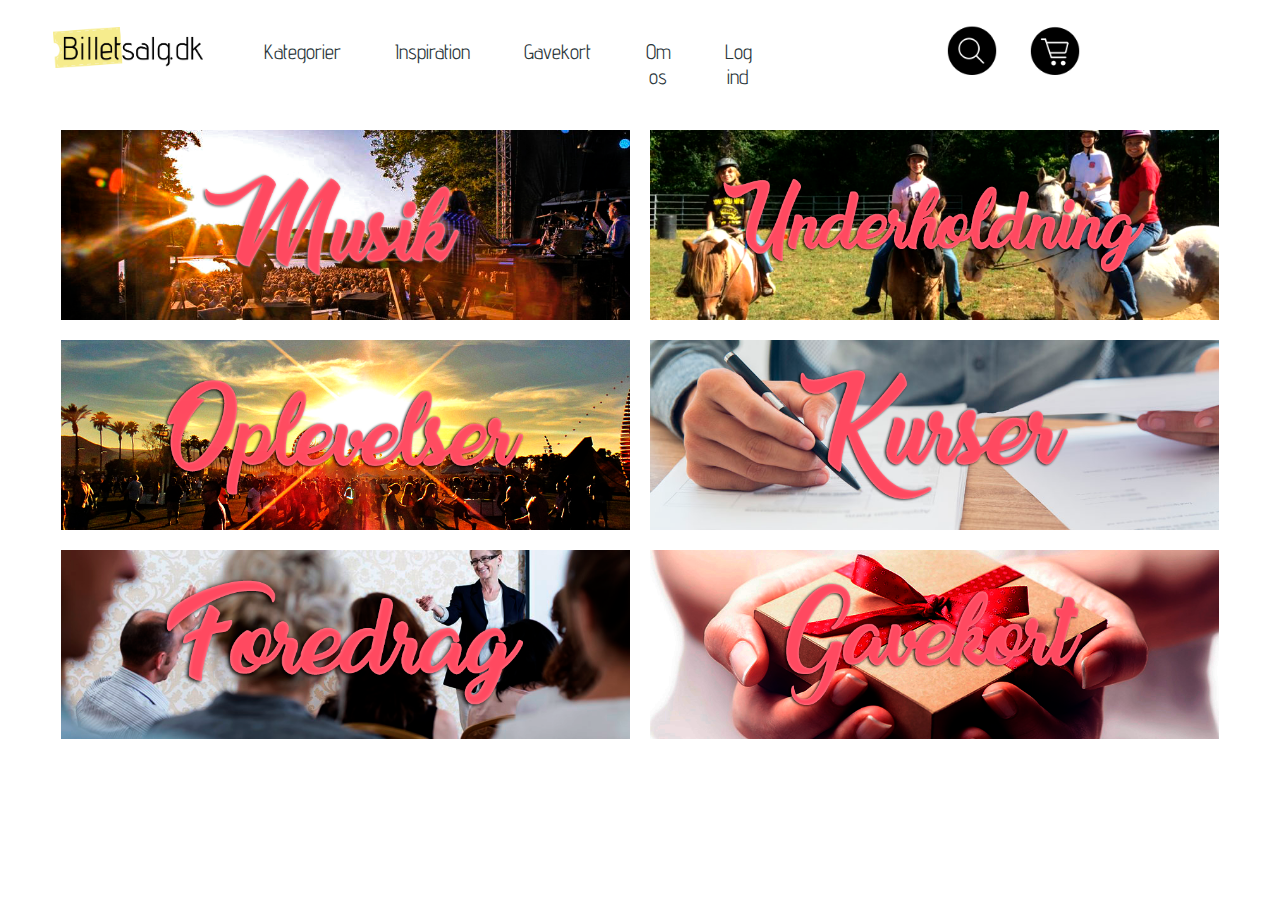
<file: index.html>
<!DOCTYPE html>
<html lang="en">
<head>
    <meta charset="UTF-8">
    <title>Forside</title>
    <meta name="viewport" content="width=device-width, initial-scale=1.0">
    <link rel="stylesheet" href="css/styles.css">
    <meta name="robots" content="noindex, nofollow">
    <link href="https://fonts.googleapis.com/css?family=Advent+Pro:400,500" rel="stylesheet">
</head>
<body>
<!--HEADER BEGYNDER-->
<header>
    <nav class="site-nav">
        
        <div class="logo">
            <a href="index.html">
                <img src="images/billetsalg.dk.logo.ny.png" alt="logo billetsalt.dk"/>
            </a>
        </div>
        
        <div class="menu-toggle">
            <div class="hamburger"></div>
        </div>

        <ul class="open desktop">
            <li><a href="#" class="menupunkt" data-menuId="menuud1">Kategorier</a></li>
            <li><a href="inspiration.html" class="menupunkt" data-menuId="menuud2">Inspiration</a></li>
            <li><a href="#" class="menupunkt" data-menuId="menuud3">Gavekort</a></li>
            <li><a href="#" class="menupunkt" data-menuId="menuud4">Om os</a></li>
            <li><a href="#" class="menupunkt" data-menuId="menuud5">Log ind</a></li>
            <div class="header-icons">
                <li class="lastchild">
                    <a href="#" class="menupunkt" data-menuId="menuud6">
                        <img src="images/if_Rounded-10_2024633.png" alt="soeg"/>
                    </a>
                </li>
                <li class="lastchild">
                    <a href="#" class="menupunkt" data-menuId="menuud7">
                        <img src="images/if_Rounded-09_2024665.png" alt="indkøbskurv"/>
                    </a>
                </li>
            </div>
        </ul>
    </nav>

    <div class="menu-valg" id="menuud1">
        <div class="menu-content">
            <div id="menu-musik">
                <h4>Musik</h4>
                <a href="koncert.html"><h5>Koncert</h5></a>
                <ul>
                    <li><a href="koncert.html">Pop</a></li>
                    <li><a href="koncert.html">Rock</a></li>
                    <li><a href="koncert.html">Rap</a></li>
                    <li><a href="koncert.html">Jazz</a></li>
                    <li><a href="koncert.html">Elektronisk</a></li>
                </ul>
                <a href="#"><h5>Festival</h5></a>
                <ul>
                    <li><a href="#">København</a></li>
                    <li><a href="#">Sjælland og øerne</a></li>
                    <li><a href="#">Fyn</a></li>
                    <li><a href="#">Jylland</a></li>
                    <li><a href="#">Udlandet</a></li>
                </ul>
            </div>
            <div id="menu-oplevelser">
                    <h4>Oplevelser</h4>
                <a href="#"><h5>Kultur</h5></a>
                <ul>
                    <li><a href="#">Teater</a></li>
                    <li><a href="#">Museum</a></li>
                </ul>
                <a href="#"><h5>Mad og drikke</h5></a>
                <a href="#"><h5>Outdoor</h5></a>
                <a href="#"><h5>Sport</h5></a>
                <ul>
                    <li><a href="#">Tilskuer</a></li>
                    <li><a href="#">Deltager</a></li>
                </ul>
            </div>
            <div id="menu-underholdning">
                <h4>Underholdning</h4>
                <a href="#"><h5>Familien</h5></a>
                <ul>
                    <li><a href="#">Forlystelser</a></li>
                    <li><a href="#">Dyr</a></li>
                </ul>
                <a href="#"><h5>Voksne</h5></a>
                <a href="#"><h5>Børn</h5></a>
            </div>
            <div id="menu-foredragkurser">
                <h4>Foredrag & kurser</h4>
                <a href="#"><h5>Foredrag</h5></a>
                <ul>
                    <li><a href="#">Privat</a></li>
                    <li><a href="#">Erhverv</a></li>
                </ul>
                <a href="#"><h5>Kurser</h5></a>
                <ul>
                    <li><a href="#">Privat</a></li>
                    <li><a href="#">Erhverv</a></li>
                </ul>
            </div>
        </div>
    </div>
    <div class="menu-valg" id="menuud4">
        <div class="menu-content">
            <div id="menu-kontakt">
                <h4>Kontakt</h4>
                <a href="#"><h5>billet@salg.dk</h5></a>
                <a href="#"><h5>+45 87654321</h5></a>
            </div>
            <div id="menu-info">
                <h4>Info</h4>
                <a href="#"><h5>Om billetsalg.dk</h5></a>
                <a href="#"><h5>Bliv samarbejdspartner</h5></a>
                <a href="#"><h5>Gebyrer og vilkår</h5></a>
            </div>
        </div>
    </div>
    <div class="menu-valg" id="menuud5">
        <div class="menu-content">
            <div id="menu-logind">
                <h4>Log ind</h4>
                <form>
                    <br>Mail:<br>
                    <input type="email" name="email"><br>
                    Kodeord:<br>
                    <input type="password" name="password"><br>
                    <input type="submit" value="Log ind">
                </form>
            </div>
            <div id="menu-opret">
                <h4>Opret bruger</h4>
                <form>
                    <br>Navn:<br>
                    <input type="text" name="name"><br>
                    Mail:<br>
                    <input type="email" name="email"><br>
                    Kodeord:<br>
                    <input type="password" name="password"><br>
                    Bekræft kodeord:<br>
                    <input type="password" name="password"><br>
                    <input type="submit" value="Opret bruger">
                </form>
            </div>
        </div>
    </div>
    <div class="menu-valg" id="menuud6">
        <div class="menu-soeg">
            <div class="menu-content" id="menu-content-soeg">
                <h4>Søg</h4>
                <form>
                    <input type="text" placeholder="Søg..." name="search">
                    <button type="submit">Søg</button>
                </form>
                <h4>Avanceret søgning</h4>
                <form id="avanceret-form">
                    <div class="avanceret-sog">
                        Dato<br>
                        <input type="date" name="date">
                    </div>
                    <div class="avanceret-sog">
                        Sted (postnummer)<br>
                    <input type="number" name="number">
                    </div>
                    <div class="avanceret-sog">
                        Pris<br>
                        <input type="range" name="price_min" value="1000" min="0" max="5000" class="slider">
                    </div>
                    <div class="avanceret-sog">
                        Kategori<br>
                        <select name="kategori">
                            <option value="musik">Musik</option>
                            <option value="oplevelser">Oplevelser</option>
                            <option value="underholdning">Underholdning</option>
                            <option value="foredrag">Foredrag</option>
                            <option value="kurser">Kurser</option>
                        </select>
                    </div>
                    <button type="submit">Søg</button>
                </form>
            </div>
        </div>
    </div>
    <div class="menu-valg" id="menuud7">
        <div class="menu-content">

        </div>
    </div>
</header>

<main class="mainforside">
    <div class="forsideimg imgone">
        <a href="musik.html">
            <img src="images/Musik.png" alt="Musik img">
        </a>
    </div>
    <div class="forsideimg imgtwo">
        <a href="#">
            <img src="images/Underholdning.png" alt="Underholdnign img">
        </a>
    </div>
    <div class="forsideimg imgtree">
        <a href="#">
            <img src="images/oplevelser.png" alt="Oplevelser img">
        </a>
    </div>
    <div class="forsideimg imgfour">
        <a href="#">
            <img src="images/kurser.png" alt="Kurser img">
        </a>
    </div>
    <div class="forsideimg imgfive">
        <a href="#">
            <img src="images/foredrag.png" alt="Foredrag img">
        </a>
    </div>
    <div class="forsideimg imgsix">
        <a href="#">
            <img src="images/gavekort.png" alt="Gavekort img">
        </a>
    </div>
</main>

<script src="https://ajax.googleapis.com/ajax/libs/jquery/3.3.1/jquery.min.js"></script>
<script src="js/script.js"></script>
</body>
</html>
</file>
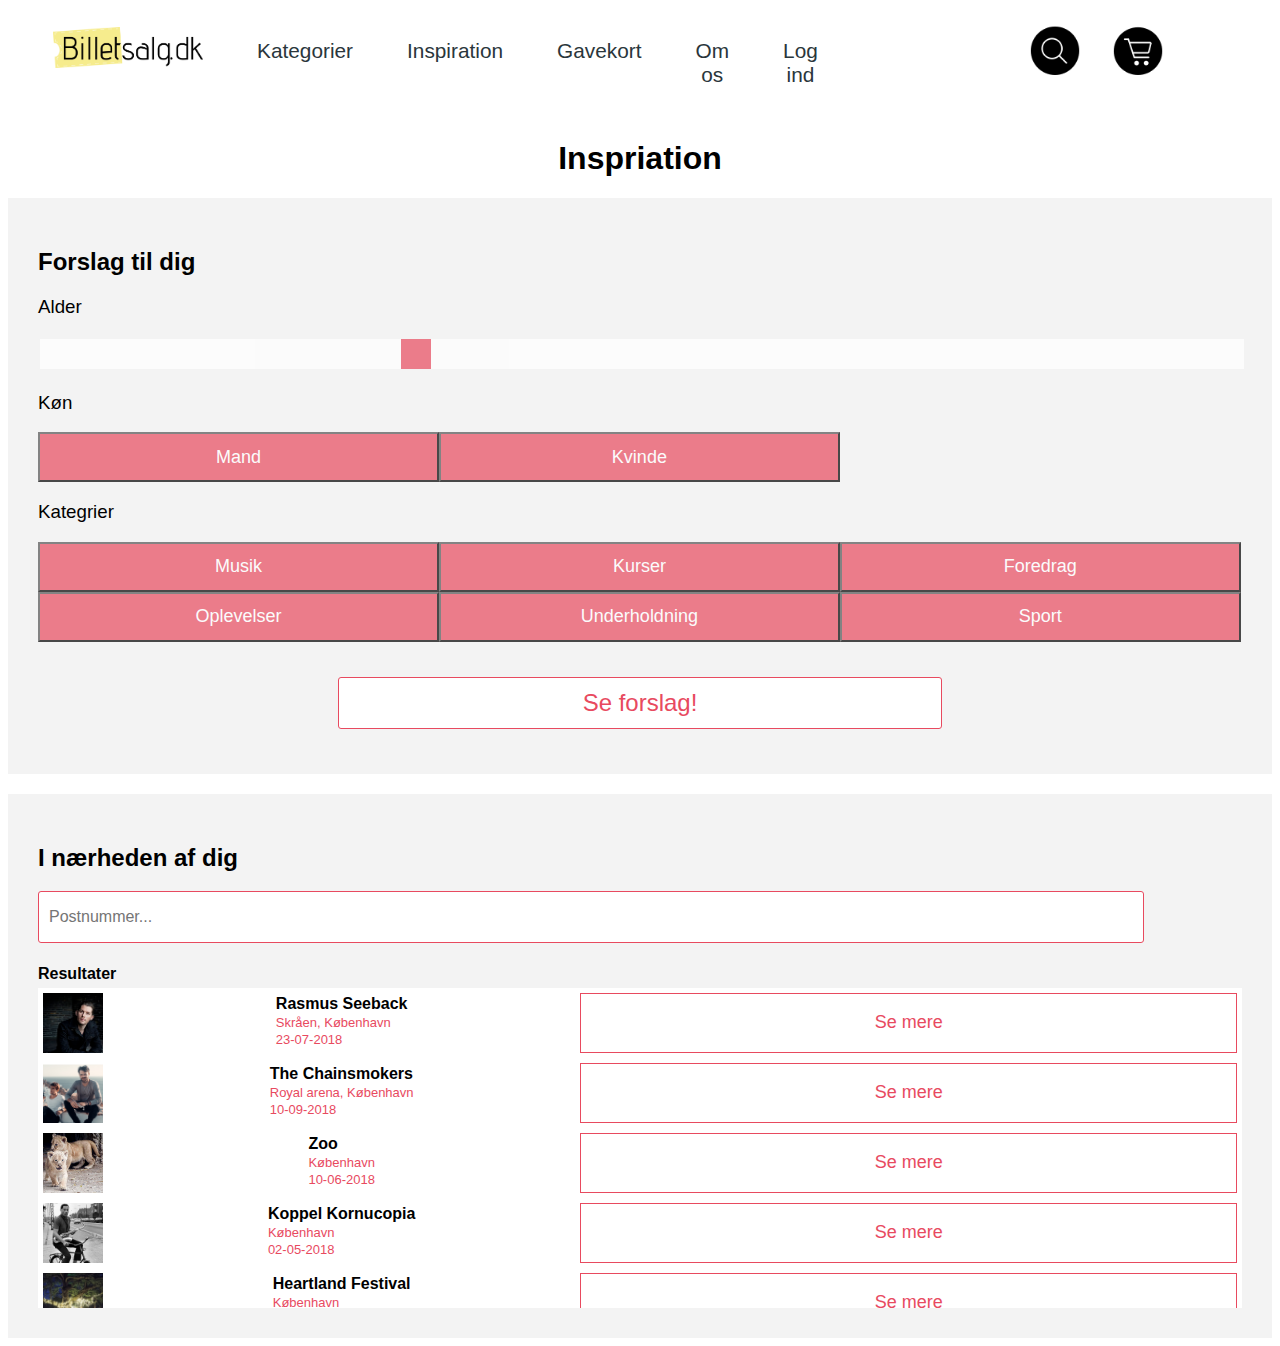
<file: inspiration.html>
<!DOCTYPE html>
<html lang="en">
<head>
    <meta charset="UTF-8">
    <title>Inspiration</title>
    <meta name="viewport" content="width=device-width, initial-scale=1.0">
    <link rel="stylesheet" href="css/styles.css">
</head>
<body>

<!--HEADER BEGYNDER-->
<header>
    <nav class="site-nav">

        <div class="logo">
            <a href="index.html">
                <img src="images/billetsalg.dk.logo.ny.png" alt="logo billetsalt.dk"/>
            </a>
        </div>

        <div class="menu-toggle">
            <div class="hamburger"></div>
        </div>

        <ul class="open desktop">
            <li><a href="#" class="menupunkt" data-menuId="menuud1">Kategorier</a></li>
            <li><a href="inspiration.html" class="menupunkt" data-menuId="menuud2">Inspiration</a></li>
            <li><a href="#" class="menupunkt" data-menuId="menuud3">Gavekort</a></li>
            <li><a href="#" class="menupunkt" data-menuId="menuud4">Om os</a></li>
            <li><a href="#" class="menupunkt" data-menuId="menuud5">Log ind</a></li>
            <div class="header-icons">
                <li class="lastchild">
                    <a href="#" class="menupunkt" data-menuId="menuud6">
                        <img src="images/if_Rounded-10_2024633.png" alt="soeg"/>
                    </a>
                </li>
                <li class="lastchild">
                    <a href="#" class="menupunkt" data-menuId="menuud7">
                        <img src="images/if_Rounded-09_2024665.png" alt="indkøbskurv"/>
                    </a>
                </li>
            </div>
        </ul>
    </nav>

    <div class="menu-valg" id="menuud1">
        <div class="menu-content">
            <div id="menu-musik">
                <h4>Musik</h4>
                <a href="#"><h5>Koncert</h5></a>
                <ul>
                    <li><a href="#">Pop</a></li>
                    <li><a href="#">Rock</a></li>
                    <li><a href="#">Rap</a></li>
                    <li><a href="#">Jazz</a></li>
                    <li><a href="#">Elektronisk</a></li>
                </ul>
                <a href="#"><h5>Festival</h5></a>
                <ul>
                    <li><a href="#">København</a></li>
                    <li><a href="#">Sjælland og øerne</a></li>
                    <li><a href="#">Fyn</a></li>
                    <li><a href="#">Jylland</a></li>
                    <li><a href="#">Udlandet</a></li>
                </ul>
            </div>
            <div id="menu-oplevelser">
                <h4>Oplevelser</h4>
                <a href="#"><h5>Kultur</h5></a>
                <ul>
                    <li><a href="#">Teater</a></li>
                    <li><a href="#">Museum</a></li>
                </ul>
                <a href="#"><h5>Mad og drikke</h5></a>
                <a href="#"><h5>Outdoor</h5></a>
                <a href="#"><h5>Sport</h5></a>
                <ul>
                    <li><a href="#">Tilskuer</a></li>
                    <li><a href="#">Deltager</a></li>
                </ul>
            </div>
            <div id="menu-underholdning">
                <h4>Underholdning</h4>
                <a href="#"><h5>Familien</h5></a>
                <ul>
                    <li><a href="#">Forlystelser</a></li>
                    <li><a href="#">Dyr</a></li>
                </ul>
                <a href="#"><h5>Voksne</h5></a>
                <a href="#"><h5>Børn</h5></a>
            </div>
            <div id="menu-foredragkurser">
                <h4>Foredrag & kurser</h4>
                <a href="#"><h5>Foredrag</h5></a>
                <ul>
                    <li><a href="#">Privat</a></li>
                    <li><a href="#">Erhverv</a></li>
                </ul>
                <a href="#"><h5>Kurser</h5></a>
                <ul>
                    <li><a href="#">Privat</a></li>
                    <li><a href="#">Erhverv</a></li>
                </ul>
            </div>
        </div>
    </div>
    <div class="menu-valg" id="menuud4">
        <div class="menu-content">
            <div id="menu-kontakt">
                <h4>Kontakt</h4>
                <a href="#"><h5>billet@salg.dk</h5></a>
                <a href="#"><h5>+45 87654321</h5></a>
            </div>
            <div id="menu-info">
                <h4>Info</h4>
                <a href="#"><h5>Om billetsalg.dk</h5></a>
                <a href="#"><h5>Bliv samarbejdspartner</h5></a>
                <a href="#"><h5>Gebyrer og vilkår</h5></a>
            </div>
        </div>
    </div>
    <div class="menu-valg" id="menuud5">
        <div class="menu-content">
            <div id="menu-logind">
                <h4>Log ind</h4>
                <form>
                    <br>Mail:<br>
                    <input type="email" name="email"><br>
                    Kodeord:<br>
                    <input type="password" name="password"><br>
                    <input type="submit" value="Log ind">
                </form>
            </div>
            <div id="menu-opret">
                <h4>Opret bruger</h4>
                <form>
                    <br>Navn:<br>
                    <input type="text" name="name"><br>
                    Mail:<br>
                    <input type="email" name="email"><br>
                    Kodeord:<br>
                    <input type="password" name="password"><br>
                    Bekræft kodeord:<br>
                    <input type="password" name="password"><br>
                    <input type="submit" value="Opret bruger">
                </form>
            </div>
        </div>
    </div>
    <div class="menu-valg" id="menuud6">
        <div class="menu-soeg">
            <div class="menu-content" id="menu-content-soeg">
                <h4>Søg</h4>
                <form>
                    <input type="text" placeholder="Søg..." name="search">
                    <button type="submit">Søg</button>
                </form>
                <h4>Avanceret søgning</h4>
                <form id="avanceret-form">
                    <div class="avanceret-sog">
                        Dato<br>
                        <input type="date" name="date">
                    </div>
                    <div class="avanceret-sog">
                        Sted (postnummer)<br>
                        <input type="number" name="number">
                    </div>
                    <div class="avanceret-sog">
                        Pris<br>
                        <input type="range" name="price_min" value="1000" min="0" max="5000" class="slider">
                    </div>
                    <div class="avanceret-sog">
                        Kategori<br>
                        <select name="kategori">
                            <option value="musik">Musik</option>
                            <option value="oplevelser">Oplevelser</option>
                            <option value="underholdning">Underholdning</option>
                            <option value="foredrag">Foredrag</option>
                            <option value="kurser">Kurser</option>
                        </select>
                    </div>
                    <button type="submit">Søg</button>
                </form>
            </div>
        </div>
    </div>
    <div class="menu-valg" id="menuud7">
        <div class="menu-content">

        </div>
    </div>
</header>

<main class="gridinspiration">
    <h1 class="overskriv">Inspriation</h1>

    <section class="inspriration insfelt">
        <h2>Forslag til dig</h2>
        <h3>Alder</h3>
        <input type="range" name="price_min" value="20" min="0" max="65" class="sliderinspiration">
        <h3>Køn</h3>
        <div class="kategorerbar">
            <button class="kategoriknap">Mand</button>
            <button class="kategoriknap">Kvinde</button>
        </div>
        <h3>Kategrier</h3>
        <div class="kategorerbar">
            <button class="kategoriknap">Musik</button>
            <button class="kategoriknap">Kurser</button>
            <button class="kategoriknap">Foredrag</button>
            <button class="kategoriknap">Oplevelser</button>
            <button class="kategoriknap">Underholdning</button>
            <button class="kategoriknap">Sport</button>
        </div>
        <a href="inspiration.html">Se forslag!</a>
    </section>

    <section class="map insfelt">
        <h2>I nærheden af dig</h2>
        <div>
            <form class="postnummer">
                <input type="number" name="postnummer" placeholder="Postnummer...">
            </form>
        </div>
        <h4>Resultater</h4>
        <div class="soegeforslag">
            <div class="forslag">
                <img src="images/rasmus%20s.v2.png" alt="koncert billede">
                <div>
                    <h4>Rasmus Seeback</h4>
                    <p>Skråen, København</p>
                    <p>23-07-2018</p>
                </div>
                <button>Se mere</button>
            </div>
            <div class="forslag">
                <img src="images/chainsmokers.v2.png" alt="koncert billede">
                <div>
                    <h4>The Chainsmokers</h4>
                    <p>Royal arena, København</p>
                    <p>10-09-2018</p>
                </div>
                <button>Se mere</button>
            </div>
            <div class="forslag">
                <img src="images/zoo.v2.png" alt="koncert billede">
                <div>
                    <h4>Zoo</h4>
                    <p>København</p>
                    <p>10-06-2018</p>
                </div>
                <button>Se mere</button>
            </div>
            <div class="forslag">
            <img src="images/koppel.v2.png" alt="koncert billede">
            <div>
                <h4>Koppel Kornucopia</h4>
                <p>København</p>
                <p>02-05-2018</p>
            </div>
            <button>Se mere</button>
            </div>
            <div class="forslag">
                <img src="images/heart.v2.png" alt="koncert billede">
                    <div>
                        <h4>Heartland Festival</h4>
                        <p>København</p>
                        <p>29-10-2018</p>
                    </div>
                    <button>Se mere</button>
                </div>
                <div class="forslag">
                    <img src="images/Kygo.v2.png" alt="koncert billede">
                    <div>
                        <h4>Kygo</h4>
                        <p>København</p>
                    <p>21-05-2018</p>
                </div>
                <button>Se mere</button>
            </div>
        </div>
    </section>
</main>

<script src="https://ajax.googleapis.com/ajax/libs/jquery/3.3.1/jquery.min.js"></script>
<script src="js/script.js"></script>
</body>
</html>
</file>
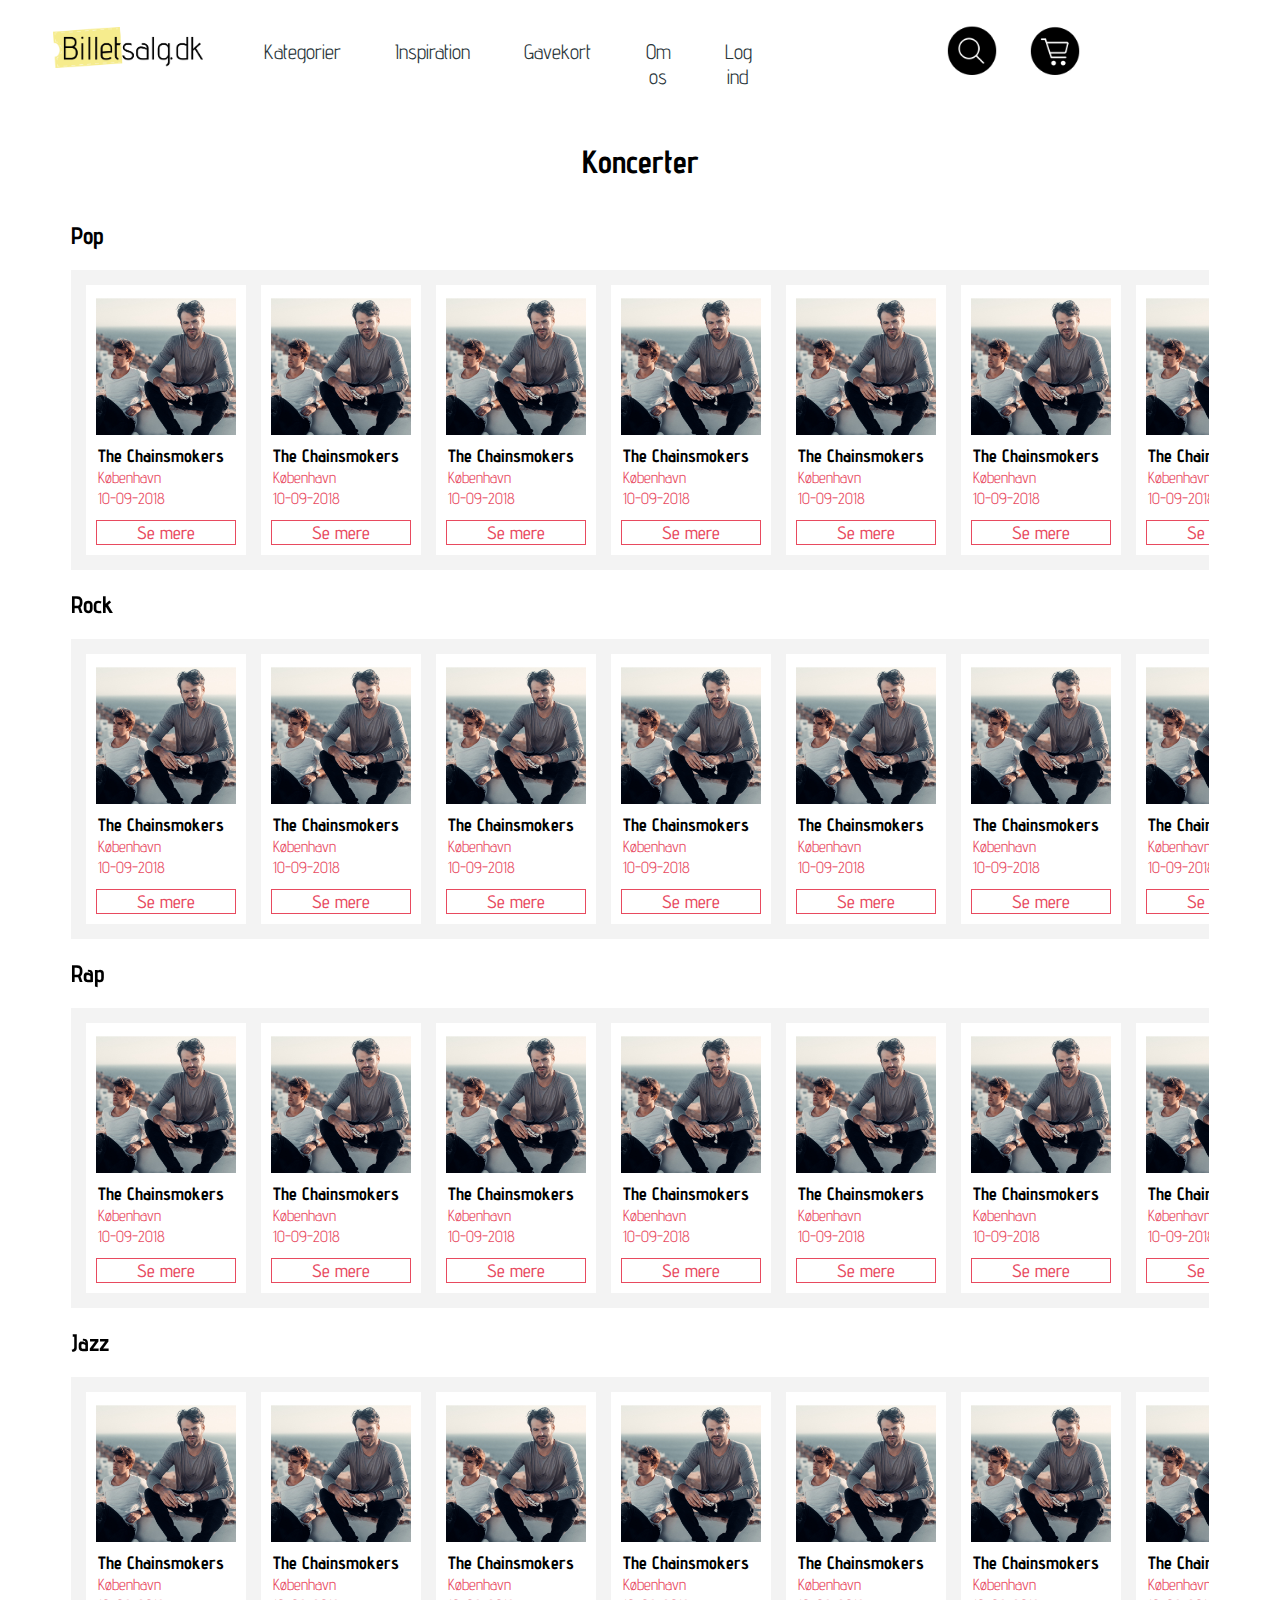
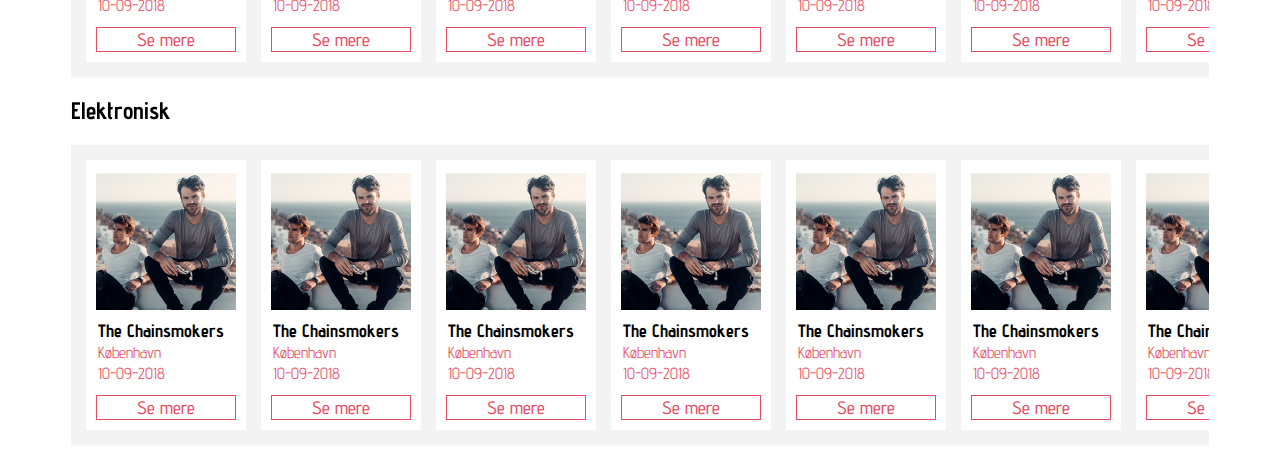
<file: koncert.html>
<!DOCTYPE html>
<html lang="en">
<head>
    <meta charset="UTF-8">
    <title>Koncerter</title>
    <meta name="viewport" content="width=device-width, initial-scale=1.0">
    <meta name="robots" content="noindex, nofollow">
    <link rel="stylesheet" href="css/styles.css">
    <link href="https://fonts.googleapis.com/css?family=Advent+Pro:400,500" rel="stylesheet">
</head>
<body>

<header>
    <nav class="site-nav">

        <div class="logo">
            <a href="index.html">
                <img src="images/billetsalg.dk.logo.ny.png" alt="logo billetsalt.dk"/>
            </a>
        </div>

        <div class="menu-toggle">
            <div class="hamburger"></div>
        </div>

        <ul class="open desktop">
            <li><a href="#" class="menupunkt" data-menuId="menuud1">Kategorier</a></li>
            <li><a href="inspiration.html" class="menupunkt" data-menuId="menuud2">Inspiration</a></li>
            <li><a href="#" class="menupunkt" data-menuId="menuud3">Gavekort</a></li>
            <li><a href="#" class="menupunkt" data-menuId="menuud4">Om os</a></li>
            <li><a href="#" class="menupunkt" data-menuId="menuud5">Log ind</a></li>
            <div class="header-icons">
                <li class="lastchild">
                    <a href="#" class="menupunkt" data-menuId="menuud6">
                        <img src="images/if_Rounded-10_2024633.png" alt="soeg"/>
                    </a>
                </li>
                <li class="lastchild">
                    <a href="#" class="menupunkt" data-menuId="menuud7">
                        <img src="images/if_Rounded-09_2024665.png" alt="indkøbskurv"/>
                    </a>
                </li>
            </div>
        </ul>
    </nav>

    <div class="menu-valg" id="menuud1">
        <div class="menu-content">
            <div id="menu-musik">
                <h4>Musik</h4>
                <a href="koncert.html"><h5>Koncert</h5></a>
                <ul>
                    <li><a href="koncert.html">Pop</a></li>
                    <li><a href="koncert.html">Rock</a></li>
                    <li><a href="koncert.html">Rap</a></li>
                    <li><a href="koncert.html">Jazz</a></li>
                    <li><a href="koncert.html">Elektronisk</a></li>
                </ul>
                <a href="#"><h5>Festival</h5></a>
                <ul>
                    <li><a href="#">København</a></li>
                    <li><a href="#">Sjælland og øerne</a></li>
                    <li><a href="#">Fyn</a></li>
                    <li><a href="#">Jylland</a></li>
                    <li><a href="#">Udlandet</a></li>
                </ul>
            </div>
            <div id="menu-oplevelser">
                <h4>Oplevelser</h4>
                <a href="#"><h5>Kultur</h5></a>
                <ul>
                    <li><a href="#">Teater</a></li>
                    <li><a href="#">Museum</a></li>
                </ul>
                <a href="#"><h5>Mad og drikke</h5></a>
                <a href="#"><h5>Outdoor</h5></a>
                <a href="#"><h5>Sport</h5></a>
                <ul>
                    <li><a href="#">Tilskuer</a></li>
                    <li><a href="#">Deltager</a></li>
                </ul>
            </div>
            <div id="menu-underholdning">
                <h4>Underholdning</h4>
                <a href="#"><h5>Familien</h5></a>
                <ul>
                    <li><a href="#">Forlystelser</a></li>
                    <li><a href="#">Dyr</a></li>
                </ul>
                <a href="#"><h5>Voksne</h5></a>
                <a href="#"><h5>Børn</h5></a>
            </div>
            <div id="menu-foredragkurser">
                <h4>Foredrag & kurser</h4>
                <a href="#"><h5>Foredrag</h5></a>
                <ul>
                    <li><a href="#">Privat</a></li>
                    <li><a href="#">Erhverv</a></li>
                </ul>
                <a href="#"><h5>Kurser</h5></a>
                <ul>
                    <li><a href="#">Privat</a></li>
                    <li><a href="#">Erhverv</a></li>
                </ul>
            </div>
        </div>
    </div>
    <div class="menu-valg" id="menuud4">
        <div class="menu-content">
            <div id="menu-kontakt">
                <h4>Kontakt</h4>
                <a href="#"><h5>billet@salg.dk</h5></a>
                <a href="#"><h5>+45 87654321</h5></a>
            </div>
            <div id="menu-info">
                <h4>Info</h4>
                <a href="#"><h5>Om billetsalg.dk</h5></a>
                <a href="#"><h5>Bliv samarbejdspartner</h5></a>
                <a href="#"><h5>Gebyrer og vilkår</h5></a>
            </div>
        </div>
    </div>
    <div class="menu-valg" id="menuud5">
        <div class="menu-content">
            <div id="menu-logind">
                <h4>Log ind</h4>
                <form>
                    <br>Mail:<br>
                    <input type="email" name="email"><br>
                    Kodeord:<br>
                    <input type="password" name="password"><br>
                    <input type="submit" value="Log ind">
                </form>
            </div>
            <div id="menu-opret">
                <h4>Opret bruger</h4>
                <form>
                    <br>Navn:<br>
                    <input type="text" name="name"><br>
                    Mail:<br>
                    <input type="email" name="email"><br>
                    Kodeord:<br>
                    <input type="password" name="password"><br>
                    Bekræft kodeord:<br>
                    <input type="password" name="password"><br>
                    <input type="submit" value="Opret bruger">
                </form>
            </div>
        </div>
    </div>
    <div class="menu-valg" id="menuud6">
        <div class="menu-soeg">
            <div class="menu-content" id="menu-content-soeg">
                <h4>Søg</h4>
                <form>
                    <input type="text" placeholder="Søg..." name="search">
                    <button type="submit">Søg</button>
                </form>
                <h4>Avanceret søgning</h4>
                <form id="avanceret-form">
                    <div class="avanceret-sog">
                        Dato<br>
                        <input type="date" name="date">
                    </div>
                    <div class="avanceret-sog">
                        Sted (postnummer)<br>
                        <input type="number" name="number">
                    </div>
                    <div class="avanceret-sog">
                        Pris<br>
                        <input type="range" name="price_min" value="1000" min="0" max="5000" class="slider">
                    </div>
                    <div class="avanceret-sog">
                        Kategori<br>
                        <select name="kategori">
                            <option value="musik">Musik</option>
                            <option value="oplevelser">Oplevelser</option>
                            <option value="underholdning">Underholdning</option>
                            <option value="foredrag">Foredrag</option>
                            <option value="kurser">Kurser</option>
                        </select>
                    </div>
                    <button type="submit">Søg</button>
                </form>
            </div>
        </div>
    </div>
    <div class="menu-valg" id="menuud7">
        <div class="menu-content">

        </div>
    </div>
</header>

<main class="mainkoncert">

    <h1 class="overskrift-koncert">Koncerter</h1>

    <!--POP SLIDER-->
    <div class="musik-populer">
        <h2>Pop</h2>
        <div class="popslider">
            <div class="popelement">
                <img src="images/chainsmokers.v2.png" alt="koncertbillede">
                <h5>The Chainsmokers</h5>
                <p>København</p>
                <p>10-09-2018</p>
                <button>Se mere</button>
            </div>
            <div class="popelement">
                <img src="images/chainsmokers.v2.png" alt="koncertbillede">
                <h5>The Chainsmokers</h5>
                <p>København</p>
                <p>10-09-2018</p>
                <button>Se mere</button>
            </div>
            <div class="popelement">
                <img src="images/chainsmokers.v2.png" alt="koncertbillede">
                <h5>The Chainsmokers</h5>
                <p>København</p>
                <p>10-09-2018</p>
                <button>Se mere</button>
            </div>
            <div class="popelement">
                <img src="images/chainsmokers.v2.png" alt="koncertbillede">
                <h5>The Chainsmokers</h5>
                <p>København</p>
                <p>10-09-2018</p>
                <button>Se mere</button>
            </div>
            <div class="popelement">
                <img src="images/chainsmokers.v2.png" alt="koncertbillede">
                <h5>The Chainsmokers</h5>
                <p>København</p>
                <p>10-09-2018</p>
                <button>Se mere</button>
            </div>
            <div class="popelement">
                <img src="images/chainsmokers.v2.png" alt="koncertbillede">
                <h5>The Chainsmokers</h5>
                <p>København</p>
                <p>10-09-2018</p>
                <button>Se mere</button>
            </div>
            <div class="popelement">
                <img src="images/chainsmokers.v2.png" alt="koncertbillede">
                <h5>The Chainsmokers</h5>
                <p>København</p>
                <p>10-09-2018</p>
                <button>Se mere</button>
            </div>
            <div class="popelement">
                <img src="images/chainsmokers.v2.png" alt="koncertbillede">
                <h5>The Chainsmokers</h5>
                <p>København</p>
                <p>10-09-2018</p>
                <button>Se mere</button>
            </div>
            <div class="popelement">
                <img src="images/chainsmokers.v2.png" alt="koncertbillede">
                <h5>The Chainsmokers</h5>
                <p>København</p>
                <p>10-09-2018</p>
                <button>Se mere</button>
            </div>
            <div class="popelement">
                <img src="images/chainsmokers.v2.png" alt="koncertbillede">
                <h5>The Chainsmokers</h5>
                <p>København</p>
                <p>10-09-2018</p>
                <button>Se mere</button>
            </div>
            <div class="popelement">
                <img src="images/chainsmokers.v2.png" alt="koncertbillede">
                <h5>The Chainsmokers</h5>
                <p>København</p>
                <p>10-09-2018</p>
                <button>Se mere</button>
            </div>
            <div class="popelement">
                <img src="images/chainsmokers.v2.png" alt="koncertbillede">
                <h5>The Chainsmokers</h5>
                <p>København</p>
                <p>10-09-2018</p>
                <button>Se mere</button>
            </div>
            <div class="popelement">
                <img src="images/chainsmokers.v2.png" alt="koncertbillede">
                <h5>The Chainsmokers</h5>
                <p>København</p>
                <p>10-09-2018</p>
                <button>Se mere</button>
            </div>
            <div class="popelement">
                <img src="images/chainsmokers.v2.png" alt="koncertbillede">
                <h5>The Chainsmokers</h5>
                <p>København</p>
                <p>10-09-2018</p>
                <button>Se mere</button>
            </div>
        </div>
    </div>

    <!--ROCK SLIDER-->
    <div class="musik-populer">
        <h2>Rock</h2>
        <div class="popslider">
            <div class="popelement">
                <img src="images/chainsmokers.v2.png" alt="koncertbillede">
                <h5>The Chainsmokers</h5>
                <p>København</p>
                <p>10-09-2018</p>
                <button>Se mere</button>
            </div>
            <div class="popelement">
                <img src="images/chainsmokers.v2.png" alt="koncertbillede">
                <h5>The Chainsmokers</h5>
                <p>København</p>
                <p>10-09-2018</p>
                <button>Se mere</button>
            </div>
            <div class="popelement">
                <img src="images/chainsmokers.v2.png" alt="koncertbillede">
                <h5>The Chainsmokers</h5>
                <p>København</p>
                <p>10-09-2018</p>
                <button>Se mere</button>
            </div>
            <div class="popelement">
                <img src="images/chainsmokers.v2.png" alt="koncertbillede">
                <h5>The Chainsmokers</h5>
                <p>København</p>
                <p>10-09-2018</p>
                <button>Se mere</button>
            </div>
            <div class="popelement">
                <img src="images/chainsmokers.v2.png" alt="koncertbillede">
                <h5>The Chainsmokers</h5>
                <p>København</p>
                <p>10-09-2018</p>
                <button>Se mere</button>
            </div>
            <div class="popelement">
                <img src="images/chainsmokers.v2.png" alt="koncertbillede">
                <h5>The Chainsmokers</h5>
                <p>København</p>
                <p>10-09-2018</p>
                <button>Se mere</button>
            </div>
            <div class="popelement">
                <img src="images/chainsmokers.v2.png" alt="koncertbillede">
                <h5>The Chainsmokers</h5>
                <p>København</p>
                <p>10-09-2018</p>
                <button>Se mere</button>
            </div>
            <div class="popelement">
                <img src="images/chainsmokers.v2.png" alt="koncertbillede">
                <h5>The Chainsmokers</h5>
                <p>København</p>
                <p>10-09-2018</p>
                <button>Se mere</button>
            </div>
            <div class="popelement">
                <img src="images/chainsmokers.v2.png" alt="koncertbillede">
                <h5>The Chainsmokers</h5>
                <p>København</p>
                <p>10-09-2018</p>
                <button>Se mere</button>
            </div>
            <div class="popelement">
                <img src="images/chainsmokers.v2.png" alt="koncertbillede">
                <h5>The Chainsmokers</h5>
                <p>København</p>
                <p>10-09-2018</p>
                <button>Se mere</button>
            </div>
            <div class="popelement">
                <img src="images/chainsmokers.v2.png" alt="koncertbillede">
                <h5>The Chainsmokers</h5>
                <p>København</p>
                <p>10-09-2018</p>
                <button>Se mere</button>
            </div>
            <div class="popelement">
                <img src="images/chainsmokers.v2.png" alt="koncertbillede">
                <h5>The Chainsmokers</h5>
                <p>København</p>
                <p>10-09-2018</p>
                <button>Se mere</button>
            </div>
            <div class="popelement">
                <img src="images/chainsmokers.v2.png" alt="koncertbillede">
                <h5>The Chainsmokers</h5>
                <p>København</p>
                <p>10-09-2018</p>
                <button>Se mere</button>
            </div>
            <div class="popelement">
                <img src="images/chainsmokers.v2.png" alt="koncertbillede">
                <h5>The Chainsmokers</h5>
                <p>København</p>
                <p>10-09-2018</p>
                <button>Se mere</button>
            </div>
        </div>
    </div>

    <!--RAP SLIDER-->
    <div class="musik-populer">
        <h2>Rap</h2>
        <div class="popslider">
            <div class="popelement">
                <img src="images/chainsmokers.v2.png" alt="koncertbillede">
                <h5>The Chainsmokers</h5>
                <p>København</p>
                <p>10-09-2018</p>
                <button>Se mere</button>
            </div>
            <div class="popelement">
                <img src="images/chainsmokers.v2.png" alt="koncertbillede">
                <h5>The Chainsmokers</h5>
                <p>København</p>
                <p>10-09-2018</p>
                <button>Se mere</button>
            </div>
            <div class="popelement">
                <img src="images/chainsmokers.v2.png" alt="koncertbillede">
                <h5>The Chainsmokers</h5>
                <p>København</p>
                <p>10-09-2018</p>
                <button>Se mere</button>
            </div>
            <div class="popelement">
                <img src="images/chainsmokers.v2.png" alt="koncertbillede">
                <h5>The Chainsmokers</h5>
                <p>København</p>
                <p>10-09-2018</p>
                <button>Se mere</button>
            </div>
            <div class="popelement">
                <img src="images/chainsmokers.v2.png" alt="koncertbillede">
                <h5>The Chainsmokers</h5>
                <p>København</p>
                <p>10-09-2018</p>
                <button>Se mere</button>
            </div>
            <div class="popelement">
                <img src="images/chainsmokers.v2.png" alt="koncertbillede">
                <h5>The Chainsmokers</h5>
                <p>København</p>
                <p>10-09-2018</p>
                <button>Se mere</button>
            </div>
            <div class="popelement">
                <img src="images/chainsmokers.v2.png" alt="koncertbillede">
                <h5>The Chainsmokers</h5>
                <p>København</p>
                <p>10-09-2018</p>
                <button>Se mere</button>
            </div>
            <div class="popelement">
                <img src="images/chainsmokers.v2.png" alt="koncertbillede">
                <h5>The Chainsmokers</h5>
                <p>København</p>
                <p>10-09-2018</p>
                <button>Se mere</button>
            </div>
            <div class="popelement">
                <img src="images/chainsmokers.v2.png" alt="koncertbillede">
                <h5>The Chainsmokers</h5>
                <p>København</p>
                <p>10-09-2018</p>
                <button>Se mere</button>
            </div>
            <div class="popelement">
                <img src="images/chainsmokers.v2.png" alt="koncertbillede">
                <h5>The Chainsmokers</h5>
                <p>København</p>
                <p>10-09-2018</p>
                <button>Se mere</button>
            </div>
            <div class="popelement">
                <img src="images/chainsmokers.v2.png" alt="koncertbillede">
                <h5>The Chainsmokers</h5>
                <p>København</p>
                <p>10-09-2018</p>
                <button>Se mere</button>
            </div>
            <div class="popelement">
                <img src="images/chainsmokers.v2.png" alt="koncertbillede">
                <h5>The Chainsmokers</h5>
                <p>København</p>
                <p>10-09-2018</p>
                <button>Se mere</button>
            </div>
            <div class="popelement">
                <img src="images/chainsmokers.v2.png" alt="koncertbillede">
                <h5>The Chainsmokers</h5>
                <p>København</p>
                <p>10-09-2018</p>
                <button>Se mere</button>
            </div>
            <div class="popelement">
                <img src="images/chainsmokers.v2.png" alt="koncertbillede">
                <h5>The Chainsmokers</h5>
                <p>København</p>
                <p>10-09-2018</p>
                <button>Se mere</button>
            </div>
        </div>
    </div>

    <!--JAZZ SLIDER-->
    <div class="musik-populer">
        <h2>Jazz</h2>
        <div class="popslider">
            <div class="popelement">
                <img src="images/chainsmokers.v2.png" alt="koncertbillede">
                <h5>The Chainsmokers</h5>
                <p>København</p>
                <p>10-09-2018</p>
                <button>Se mere</button>
            </div>
            <div class="popelement">
                <img src="images/chainsmokers.v2.png" alt="koncertbillede">
                <h5>The Chainsmokers</h5>
                <p>København</p>
                <p>10-09-2018</p>
                <button>Se mere</button>
            </div>
            <div class="popelement">
                <img src="images/chainsmokers.v2.png" alt="koncertbillede">
                <h5>The Chainsmokers</h5>
                <p>København</p>
                <p>10-09-2018</p>
                <button>Se mere</button>
            </div>
            <div class="popelement">
                <img src="images/chainsmokers.v2.png" alt="koncertbillede">
                <h5>The Chainsmokers</h5>
                <p>København</p>
                <p>10-09-2018</p>
                <button>Se mere</button>
            </div>
            <div class="popelement">
                <img src="images/chainsmokers.v2.png" alt="koncertbillede">
                <h5>The Chainsmokers</h5>
                <p>København</p>
                <p>10-09-2018</p>
                <button>Se mere</button>
            </div>
            <div class="popelement">
                <img src="images/chainsmokers.v2.png" alt="koncertbillede">
                <h5>The Chainsmokers</h5>
                <p>København</p>
                <p>10-09-2018</p>
                <button>Se mere</button>
            </div>
            <div class="popelement">
                <img src="images/chainsmokers.v2.png" alt="koncertbillede">
                <h5>The Chainsmokers</h5>
                <p>København</p>
                <p>10-09-2018</p>
                <button>Se mere</button>
            </div>
            <div class="popelement">
                <img src="images/chainsmokers.v2.png" alt="koncertbillede">
                <h5>The Chainsmokers</h5>
                <p>København</p>
                <p>10-09-2018</p>
                <button>Se mere</button>
            </div>
            <div class="popelement">
                <img src="images/chainsmokers.v2.png" alt="koncertbillede">
                <h5>The Chainsmokers</h5>
                <p>København</p>
                <p>10-09-2018</p>
                <button>Se mere</button>
            </div>
            <div class="popelement">
                <img src="images/chainsmokers.v2.png" alt="koncertbillede">
                <h5>The Chainsmokers</h5>
                <p>København</p>
                <p>10-09-2018</p>
                <button>Se mere</button>
            </div>
            <div class="popelement">
                <img src="images/chainsmokers.v2.png" alt="koncertbillede">
                <h5>The Chainsmokers</h5>
                <p>København</p>
                <p>10-09-2018</p>
                <button>Se mere</button>
            </div>
            <div class="popelement">
                <img src="images/chainsmokers.v2.png" alt="koncertbillede">
                <h5>The Chainsmokers</h5>
                <p>København</p>
                <p>10-09-2018</p>
                <button>Se mere</button>
            </div>
            <div class="popelement">
                <img src="images/chainsmokers.v2.png" alt="koncertbillede">
                <h5>The Chainsmokers</h5>
                <p>København</p>
                <p>10-09-2018</p>
                <button>Se mere</button>
            </div>
            <div class="popelement">
                <img src="images/chainsmokers.v2.png" alt="koncertbillede">
                <h5>The Chainsmokers</h5>
                <p>København</p>
                <p>10-09-2018</p>
                <button>Se mere</button>
            </div>
        </div>
    </div>

    <!--ELEKTRONISK SLIDER-->
    <div class="musik-populer">
        <h2>Elektronisk</h2>
        <div class="popslider">
            <div class="popelement">
                <img src="images/chainsmokers.v2.png" alt="koncertbillede">
                <h5>The Chainsmokers</h5>
                <p>København</p>
                <p>10-09-2018</p>
                <button>Se mere</button>
            </div>
            <div class="popelement">
                <img src="images/chainsmokers.v2.png" alt="koncertbillede">
                <h5>The Chainsmokers</h5>
                <p>København</p>
                <p>10-09-2018</p>
                <button>Se mere</button>
            </div>
            <div class="popelement">
                <img src="images/chainsmokers.v2.png" alt="koncertbillede">
                <h5>The Chainsmokers</h5>
                <p>København</p>
                <p>10-09-2018</p>
                <button>Se mere</button>
            </div>
            <div class="popelement">
                <img src="images/chainsmokers.v2.png" alt="koncertbillede">
                <h5>The Chainsmokers</h5>
                <p>København</p>
                <p>10-09-2018</p>
                <button>Se mere</button>
            </div>
            <div class="popelement">
                <img src="images/chainsmokers.v2.png" alt="koncertbillede">
                <h5>The Chainsmokers</h5>
                <p>København</p>
                <p>10-09-2018</p>
                <button>Se mere</button>
            </div>
            <div class="popelement">
                <img src="images/chainsmokers.v2.png" alt="koncertbillede">
                <h5>The Chainsmokers</h5>
                <p>København</p>
                <p>10-09-2018</p>
                <button>Se mere</button>
            </div>
            <div class="popelement">
                <img src="images/chainsmokers.v2.png" alt="koncertbillede">
                <h5>The Chainsmokers</h5>
                <p>København</p>
                <p>10-09-2018</p>
                <button>Se mere</button>
            </div>
            <div class="popelement">
                <img src="images/chainsmokers.v2.png" alt="koncertbillede">
                <h5>The Chainsmokers</h5>
                <p>København</p>
                <p>10-09-2018</p>
                <button>Se mere</button>
            </div>
            <div class="popelement">
                <img src="images/chainsmokers.v2.png" alt="koncertbillede">
                <h5>The Chainsmokers</h5>
                <p>København</p>
                <p>10-09-2018</p>
                <button>Se mere</button>
            </div>
            <div class="popelement">
                <img src="images/chainsmokers.v2.png" alt="koncertbillede">
                <h5>The Chainsmokers</h5>
                <p>København</p>
                <p>10-09-2018</p>
                <button>Se mere</button>
            </div>
            <div class="popelement">
                <img src="images/chainsmokers.v2.png" alt="koncertbillede">
                <h5>The Chainsmokers</h5>
                <p>København</p>
                <p>10-09-2018</p>
                <button>Se mere</button>
            </div>
            <div class="popelement">
                <img src="images/chainsmokers.v2.png" alt="koncertbillede">
                <h5>The Chainsmokers</h5>
                <p>København</p>
                <p>10-09-2018</p>
                <button>Se mere</button>
            </div>
            <div class="popelement">
                <img src="images/chainsmokers.v2.png" alt="koncertbillede">
                <h5>The Chainsmokers</h5>
                <p>København</p>
                <p>10-09-2018</p>
                <button>Se mere</button>
            </div>
            <div class="popelement">
                <img src="images/chainsmokers.v2.png" alt="koncertbillede">
                <h5>The Chainsmokers</h5>
                <p>København</p>
                <p>10-09-2018</p>
                <button>Se mere</button>
            </div>
        </div>
    </div>


</main>

<script src="https://ajax.googleapis.com/ajax/libs/jquery/3.3.1/jquery.min.js"></script>
<script src="js/script.js"></script>
</body>
</html>
</file>
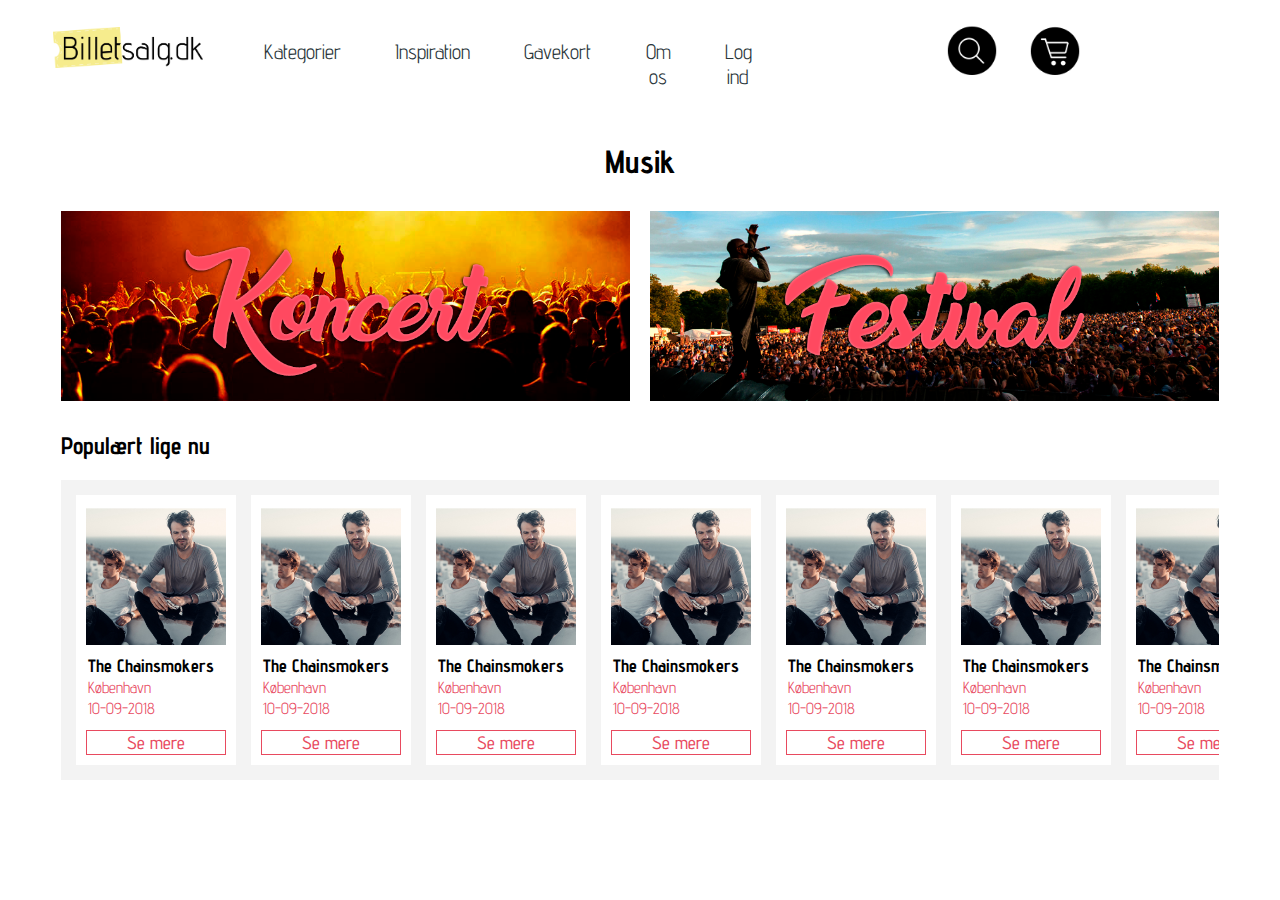
<file: musik.html>
<!DOCTYPE html>
<html lang="en">
<head>
    <meta charset="UTF-8">
    <title>Musik</title>
    <meta name="viewport" content="width=device-width, initial-scale=1.0">
    <link rel="stylesheet" href="css/styles.css">
    <meta name="robots" content="noindex, nofollow">
    <link href="https://fonts.googleapis.com/css?family=Advent+Pro:400,500" rel="stylesheet">
</head>
<body>

<header>
    <nav class="site-nav">

        <div class="logo">
            <a href="index.html">
                <img src="images/billetsalg.dk.logo.ny.png" alt="logo billetsalt.dk"/>
            </a>
        </div>

        <div class="menu-toggle">
            <div class="hamburger"></div>
        </div>

        <ul class="open desktop">
            <li><a href="#" class="menupunkt" data-menuId="menuud1">Kategorier</a></li>
            <li><a href="inspiration.html" class="menupunkt" data-menuId="menuud2">Inspiration</a></li>
            <li><a href="#" class="menupunkt" data-menuId="menuud3">Gavekort</a></li>
            <li><a href="#" class="menupunkt" data-menuId="menuud4">Om os</a></li>
            <li><a href="#" class="menupunkt" data-menuId="menuud5">Log ind</a></li>
            <div class="header-icons">
                <li class="lastchild">
                    <a href="#" class="menupunkt" data-menuId="menuud6">
                        <img src="images/if_Rounded-10_2024633.png" alt="soeg"/>
                    </a>
                </li>
                <li class="lastchild">
                    <a href="#" class="menupunkt" data-menuId="menuud7">
                        <img src="images/if_Rounded-09_2024665.png" alt="indkøbskurv"/>
                    </a>
                </li>
            </div>
        </ul>
    </nav>

    <div class="menu-valg" id="menuud1">
        <div class="menu-content">
            <div id="menu-musik">
                <h4>Musik</h4>
                <a href="koncert.html"><h5>Koncert</h5></a>
                <ul>
                    <li><a href="koncert.html">Pop</a></li>
                    <li><a href="koncert.html">Rock</a></li>
                    <li><a href="koncert.html">Rap</a></li>
                    <li><a href="koncert.html">Jazz</a></li>
                    <li><a href="koncert.html">Elektronisk</a></li>
                </ul>
                <a href="#"><h5>Festival</h5></a>
                <ul>
                    <li><a href="#">København</a></li>
                    <li><a href="#">Sjælland og øerne</a></li>
                    <li><a href="#">Fyn</a></li>
                    <li><a href="#">Jylland</a></li>
                    <li><a href="#">Udlandet</a></li>
                </ul>
            </div>
            <div id="menu-oplevelser">
                <h4>Oplevelser</h4>
                <a href="#"><h5>Kultur</h5></a>
                <ul>
                    <li><a href="#">Teater</a></li>
                    <li><a href="#">Museum</a></li>
                </ul>
                <a href="#"><h5>Mad og drikke</h5></a>
                <a href="#"><h5>Outdoor</h5></a>
                <a href="#"><h5>Sport</h5></a>
                <ul>
                    <li><a href="#">Tilskuer</a></li>
                    <li><a href="#">Deltager</a></li>
                </ul>
            </div>
            <div id="menu-underholdning">
                <h4>Underholdning</h4>
                <a href="#"><h5>Familien</h5></a>
                <ul>
                    <li><a href="#">Forlystelser</a></li>
                    <li><a href="#">Dyr</a></li>
                </ul>
                <a href="#"><h5>Voksne</h5></a>
                <a href="#"><h5>Børn</h5></a>
            </div>
            <div id="menu-foredragkurser">
                <h4>Foredrag & kurser</h4>
                <a href="#"><h5>Foredrag</h5></a>
                <ul>
                    <li><a href="#">Privat</a></li>
                    <li><a href="#">Erhverv</a></li>
                </ul>
                <a href="#"><h5>Kurser</h5></a>
                <ul>
                    <li><a href="#">Privat</a></li>
                    <li><a href="#">Erhverv</a></li>
                </ul>
            </div>
        </div>
    </div>
    <div class="menu-valg" id="menuud4">
        <div class="menu-content">
            <div id="menu-kontakt">
                <h4>Kontakt</h4>
                <a href="#"><h5>billet@salg.dk</h5></a>
                <a href="#"><h5>+45 87654321</h5></a>
            </div>
            <div id="menu-info">
                <h4>Info</h4>
                <a href="#"><h5>Om billetsalg.dk</h5></a>
                <a href="#"><h5>Bliv samarbejdspartner</h5></a>
                <a href="#"><h5>Gebyrer og vilkår</h5></a>
            </div>
        </div>
    </div>
    <div class="menu-valg" id="menuud5">
        <div class="menu-content">
            <div id="menu-logind">
                <h4>Log ind</h4>
                <form>
                    <br>Mail:<br>
                    <input type="email" name="email"><br>
                    Kodeord:<br>
                    <input type="password" name="password"><br>
                    <input type="submit" value="Log ind">
                </form>
            </div>
            <div id="menu-opret">
                <h4>Opret bruger</h4>
                <form>
                    <br>Navn:<br>
                    <input type="text" name="name"><br>
                    Mail:<br>
                    <input type="email" name="email"><br>
                    Kodeord:<br>
                    <input type="password" name="password"><br>
                    Bekræft kodeord:<br>
                    <input type="password" name="password"><br>
                    <input type="submit" value="Opret bruger">
                </form>
            </div>
        </div>
    </div>
    <div class="menu-valg" id="menuud6">
        <div class="menu-soeg">
            <div class="menu-content" id="menu-content-soeg">
                <h4>Søg</h4>
                <form>
                    <input type="text" placeholder="Søg..." name="search">
                    <button type="submit">Søg</button>
                </form>
                <h4>Avanceret søgning</h4>
                <form id="avanceret-form">
                    <div class="avanceret-sog">
                        Dato<br>
                        <input type="date" name="date">
                    </div>
                    <div class="avanceret-sog">
                        Sted (postnummer)<br>
                        <input type="number" name="number">
                    </div>
                    <div class="avanceret-sog">
                        Pris<br>
                        <input type="range" name="price_min" value="1000" min="0" max="5000" class="slider">
                    </div>
                    <div class="avanceret-sog">
                        Kategori<br>
                        <select name="kategori">
                            <option value="musik">Musik</option>
                            <option value="oplevelser">Oplevelser</option>
                            <option value="underholdning">Underholdning</option>
                            <option value="foredrag">Foredrag</option>
                            <option value="kurser">Kurser</option>
                        </select>
                    </div>
                    <button type="submit">Søg</button>
                </form>
            </div>
        </div>
    </div>
    <div class="menu-valg" id="menuud7">
        <div class="menu-content">

        </div>
    </div>
</header>

<main class="mainmusik">

    <h1 class="overskrift-musik">Musik</h1>

    <div class="musik-billeder musik-billede-et">
        <a href="koncert.html">
            <img src="images/koncert.png" alt="koncert">
        </a>
    </div>
    <div class="musik-billeder musik-billede-to ">
        <a href="#">
            <img src="images/festival.png" alt="festival">
        </a>
    </div>

    <div class="musik-populer">
        <h2>Populært lige nu</h2>
        <div class="popslider">
            <div class="popelement">
                <img src="images/chainsmokers.v2.png" alt="koncertbillede">
                <h5>The Chainsmokers</h5>
                <p>København</p>
                <p>10-09-2018</p>
                <button>Se mere</button>
            </div>
            <div class="popelement">
                <img src="images/chainsmokers.v2.png" alt="koncertbillede">
                <h5>The Chainsmokers</h5>
                <p>København</p>
                <p>10-09-2018</p>
                <button>Se mere</button>
            </div>
            <div class="popelement">
                <img src="images/chainsmokers.v2.png" alt="koncertbillede">
                <h5>The Chainsmokers</h5>
                <p>København</p>
                <p>10-09-2018</p>
                <button>Se mere</button>
            </div>
            <div class="popelement">
                <img src="images/chainsmokers.v2.png" alt="koncertbillede">
                <h5>The Chainsmokers</h5>
                <p>København</p>
                <p>10-09-2018</p>
                <button>Se mere</button>
            </div>
            <div class="popelement">
                <img src="images/chainsmokers.v2.png" alt="koncertbillede">
                <h5>The Chainsmokers</h5>
                <p>København</p>
                <p>10-09-2018</p>
                <button>Se mere</button>
            </div>
            <div class="popelement">
                <img src="images/chainsmokers.v2.png" alt="koncertbillede">
                <h5>The Chainsmokers</h5>
                <p>København</p>
                <p>10-09-2018</p>
                <button>Se mere</button>
            </div>
            <div class="popelement">
                <img src="images/chainsmokers.v2.png" alt="koncertbillede">
                <h5>The Chainsmokers</h5>
                <p>København</p>
                <p>10-09-2018</p>
                <button>Se mere</button>
            </div>
            <div class="popelement">
                <img src="images/chainsmokers.v2.png" alt="koncertbillede">
                <h5>The Chainsmokers</h5>
                <p>København</p>
                <p>10-09-2018</p>
                <button>Se mere</button>
            </div>
            <div class="popelement">
                <img src="images/chainsmokers.v2.png" alt="koncertbillede">
                <h5>The Chainsmokers</h5>
                <p>København</p>
                <p>10-09-2018</p>
                <button>Se mere</button>
            </div>
            <div class="popelement">
                <img src="images/chainsmokers.v2.png" alt="koncertbillede">
                <h5>The Chainsmokers</h5>
                <p>København</p>
                <p>10-09-2018</p>
                <button>Se mere</button>
            </div>
            <div class="popelement">
                <img src="images/chainsmokers.v2.png" alt="koncertbillede">
                <h5>The Chainsmokers</h5>
                <p>København</p>
                <p>10-09-2018</p>
                <button>Se mere</button>
            </div>
            <div class="popelement">
                <img src="images/chainsmokers.v2.png" alt="koncertbillede">
                <h5>The Chainsmokers</h5>
                <p>København</p>
                <p>10-09-2018</p>
                <button>Se mere</button>
            </div>
            <div class="popelement">
                <img src="images/chainsmokers.v2.png" alt="koncertbillede">
                <h5>The Chainsmokers</h5>
                <p>København</p>
                <p>10-09-2018</p>
                <button>Se mere</button>
            </div>
            <div class="popelement">
                <img src="images/chainsmokers.v2.png" alt="koncertbillede">
                <h5>The Chainsmokers</h5>
                <p>København</p>
                <p>10-09-2018</p>
                <button>Se mere</button>
            </div>
        </div>
    </div>

</main>




<script src="https://ajax.googleapis.com/ajax/libs/jquery/3.3.1/jquery.min.js"></script>
<script src="js/script.js"></script>
</body>
</html>
</file>
<file: css/styles.css>
main h1 {
  text-align: center;
  font-family: "Advent Pro", Arial, sans-serif; }
main h2 {
  font-family: "Advent Pro", Arial, sans-serif; }
main h3 {
  font-family: "Advent Pro", Arial, sans-serif;
  font-weight: 400; }
main h4 {
  font-family: "Advent Pro", Arial, sans-serif;
  margin-bottom: 5px; }
main .insfelt {
  padding: 30px;
  background-color: #f3f3f3; }
main .inspriration {
  margin-bottom: 20px; }
  main .inspriration a {
    display: flex;
    justify-content: center;
    align-items: center;
    background-color: white;
    color: #e84a5f;
    font-family: "Advent Pro", Arial, sans-serif;
    font-weight: 500;
    font-size: x-large;
    height: 50px;
    text-decoration: none;
    cursor: pointer;
    margin: 35px auto 15px auto;
    width: 50%;
    border-radius: 3px;
    border: 1px solid #e84a5f; }
    main .inspriration a:hover {
      background-color: #e84a5f;
      color: white; }
  main .inspriration .kategorerbar {
    display: flex;
    flex-wrap: wrap; }
    main .inspriration .kategorerbar button {
      background-color: #e84a5f;
      color: white;
      font-family: "Advent Pro", Arial, sans-serif;
      font-size: large;
      width: 33.3%;
      height: 50px;
      opacity: 0.7; }
  main .inspriration .sliderinspiration {
    -webkit-appearance: none;
    width: 100%;
    height: 30px;
    background: white;
    outline: #e84a5f;
    opacity: 0.7; }
    main .inspriration .sliderinspiration:hover {
      opacity: 1; }
  main .inspriration .sliderinspiration::-webkit-slider-thumb {
    -webkit-appearance: none;
    appearance: none;
    width: 30px;
    height: 30px;
    background: #e84a5f;
    cursor: pointer; }
  main .inspriration .sliderinspiration::-moz-range-thumb {
    width: 10px;
    height: 30px;
    background: #e84a5f;
    cursor: pointer; }
main .map {
  display: flex;
  flex-direction: column; }
  main .map .postnummer input {
    width: 90%;
    height: 30px;
    padding: 10px;
    font-size: medium;
    border: 1px solid #e84a5f;
    border-radius: 3px; }
  main .map .soegeforslag {
    height: 320px;
    overflow: hidden;
    overflow-y: scroll; }
    main .map .soegeforslag .forslag {
      display: flex;
      flex-direction: row;
      justify-content: space-between;
      background-color: white;
      padding: 5px; }
      main .map .soegeforslag .forslag .forslag-indhold {
        position: relative;
        margin-left: 5px;
        width: 100%; }
      main .map .soegeforslag .forslag h4 {
        font-family: "Advent Pro", Arial, sans-serif;
        margin: 2px; }
      main .map .soegeforslag .forslag p {
        font-family: "Advent Pro", Arial, sans-serif;
        color: #e84a5f;
        margin: 2px;
        font-size: small; }
      main .map .soegeforslag .forslag img {
        height: 60px;
        width: 60px;
        margin: 0px; }
      main .map .soegeforslag .forslag button {
        background-color: white;
        border: none;
        width: 55%;
        font-size: large;
        font-family: "Advent Pro", Arial, sans-serif;
        color: #e84a5f;
        font-weight: 500;
        border: 1px solid #e84a5f; }
      main .map .soegeforslag .forslag button:hover {
        background-color: #e84a5f;
        color: white; }

@media screen and (min-width: 780px) {
  .maininspiration {
    display: grid;
    grid-template-columns: auto 60% 20px 30% auto;
    grid-template-areas: ". overskriv overskriv overskriv ." ". bar . map ."; }
    .maininspiration .overskriv {
      grid-area: overskriv; }
    .maininspiration .inspriration {
      grid-area: bar;
      margin-bottom: 0px; }
    .maininspiration .map {
      grid-area: map; } }
nav {
  margin: 0;
  padding: 0; }
  nav .logo {
    padding: 1.2em 1.3em; }
    nav .logo img {
      width: 150px; }
  nav .menu-toggle {
    position: absolute;
    padding: 0.8em;
    top: 2.2em;
    right: .5em;
    cursor: pointer; }
    nav .menu-toggle .hamburger, nav .menu-toggle .hamburger::before, nav .menu-toggle .hamburger::after {
      content: '';
      display: block;
      background: #2a363b;
      height: 3px;
      width: 2em;
      border-radius: 3px;
      -webkit-transition: all ease-in-out 350ms;
      transition: all ease-in-out 350ms; }
    nav .menu-toggle .hamburger::before {
      -webkit-transform: translateY(-7px);
      transform: translateY(-7px); }
    nav .menu-toggle .hamburger::after {
      -webkit-transform: translateY(4px);
      transform: translateY(4px); }
    nav .menu-toggle .open .hamburger {
      -webkit-transform: rotate(45deg);
      transform: rotate(45deg); }
    nav .menu-toggle .open .hamburger::before {
      display: none; }
    nav .menu-toggle .open .hamburger::after {
      -webkit-transform: translateY(-1px) rotate(-90deg);
      transform: translateY(-1px) rotate(-90deg); }
  nav ul {
    display: flex;
    flex-direction: column;
    list-style-type: none;
    padding: 0;
    margin: 0;
    display: none; }
    nav ul li {
      border-bottom: 1px solid #f3f3f3; }
    nav ul .lastchild {
      border-bottom: none; }
    nav ul a {
      color: #2a363b;
      background: #fff;
      display: block;
      padding: 1em 4em 1em 3em;
      font-family: "Advent Pro", Arial, sans-serif;
      font-size: 1.3em;
      text-decoration: none; }
    nav ul a:hover, nav ul nav a:focus {
      background: #f3f3f3; }
  nav nav ul.opening {
    display: block;
    height: 30px; }
  nav .site-nav--icon {
    font-size: 2em;
    margin-right: 1em;
    width: 1.1em;
    text-align: right;
    color: #2a363b; }
  nav .header-icons {
    display: flex;
    flex-direction: row;
    justify-content: center; }
    nav .header-icons a {
      padding: 0.8em; }
    nav .header-icons img {
      width: 50px;
      height: 50px; }

.menu-valg {
  display: none; }

@media (min-width: 780px) {
  nav {
    display: flex;
    flex-direction: row;
    justify-content: space-between;
    text-align: center;
    background-color: #fff; }
    nav .logo {
      flex: 0 0 200px;
      margin: 0;
      padding-left: 20px; }
    nav .menu-toggle {
      display: none; }
    nav ul {
      display: flex;
      flex-direction: row;
      justify-content: flex-end;
      margin: auto auto auto 7%; }
      nav ul li {
        flex: 1 1 auto;
        border: none; }
        nav ul li a {
          padding: 1.5em 1.3em 1.5em 1.3em;
          margin: 0;
          border: none;
          background-color: #fff; }
        nav ul li nav a:hover, nav ul li nav a:focus {
          background-color: #f3f3f3; }
    nav .header-icons {
      padding-left: 20%; }

  .menu-valg {
    background-color: #f3f3f3;
    flex-grow: 2; }
    .menu-valg .menu-content {
      padding: 0px 15% 20px 15%;
      display: flex;
      justify-content: space-between; }
      .menu-valg .menu-content h4 {
        font-family: "Advent Pro", Arial, sans-serif;
        font-weight: 400;
        font-size: x-large;
        margin-bottom: 0; }
      .menu-valg .menu-content h5 {
        font-family: "Advent Pro", Arial, sans-serif;
        font-size: large;
        margin: 10px 0; }
      .menu-valg .menu-content a {
        text-decoration: none;
        color: #2a363b; }
      .menu-valg .menu-content ul {
        list-style-type: none;
        margin: 0;
        padding: 5px 10px;
        font-family: "Advent Pro", Arial, sans-serif; }
      .menu-valg .menu-content form {
        display: flex;
        flex-direction: column;
        font-family: "Advent Pro", Arial, sans-serif;
        font-size: large; }
        .menu-valg .menu-content form input {
          width: 350px;
          height: 30px;
          border: 1px solid #e84a5f;
          border-radius: 3px; }
        .menu-valg .menu-content form input[type=submit] {
          width: 40%;
          margin: auto;
          background-color: white;
          border: none;
          height: 30px;
          border-radius: 3px;
          font-size: large;
          font-family: "Advent Pro", Arial, sans-serif;
          color: #e84a5f;
          font-weight: 500;
          border: 1px solid #e84a5f; }
        .menu-valg .menu-content form input[type=submit]:hover {
          background-color: #e84a5f;
          color: white; }
    .menu-valg #menu-content-soeg {
      display: flex;
      flex-direction: column; }
      .menu-valg #menu-content-soeg form {
        display: flex;
        flex-direction: row; }
        .menu-valg #menu-content-soeg form input[type=text] {
          width: 80%;
          padding-left: 10px;
          margin-top: 10px;
          font-size: small;
          color: #e84a5f; }
        .menu-valg #menu-content-soeg form button[type=submit] {
          width: 10%;
          margin-left: 10%;
          margin-top: 10px;
          border-radius: 3px;
          font-size: medium;
          height: 30px;
          font-family: "Advent Pro", Arial, sans-serif;
          font-weight: 500;
          border: 1px solid #e84a5f;
          color: #e84a5f;
          background-color: white; }
        .menu-valg #menu-content-soeg form button[type=submit]:hover {
          background-color: #e84a5f;
          color: white; }
      .menu-valg #menu-content-soeg #avanceret-form {
        display: flex;
        justify-content: space-between;
        width: 100%;
        margin-right: 15%; }
        .menu-valg #menu-content-soeg #avanceret-form input {
          height: 30px; }
        .menu-valg #menu-content-soeg #avanceret-form button[type=submit] {
          margin-top: 30px; }
        .menu-valg #menu-content-soeg #avanceret-form select {
          width: 100%;
          margin: auto;
          background-color: white;
          border: none;
          height: 30px;
          border-radius: 3px;
          font-size: large;
          font-family: "Advent Pro", Arial, sans-serif;
          color: #e84a5f;
          font-weight: 500;
          border: 1px solid #e84a5f; }
        .menu-valg #menu-content-soeg #avanceret-form .avanceret-sog {
          width: 18%;
          margin-top: 10px; }
          .menu-valg #menu-content-soeg #avanceret-form .avanceret-sog input {
            width: 100%; }
          .menu-valg #menu-content-soeg #avanceret-form .avanceret-sog .slider {
            -webkit-appearance: none;
            width: 100%;
            height: 30px;
            background: white;
            outline: #e84a5f; }
          .menu-valg #menu-content-soeg #avanceret-form .avanceret-sog .slider::-webkit-slider-thumb {
            -webkit-appearance: none;
            appearance: none;
            width: 10px;
            height: 30px;
            background: #e84a5f;
            cursor: pointer; }
          .menu-valg #menu-content-soeg #avanceret-form .avanceret-sog .slider::-moz-range-thumb {
            width: 10px;
            height: 30px;
            background: #e84a5f;
            cursor: pointer; } }
main {
  display: flex;
  flex-direction: column; }
  main img {
    display: flex;
    width: 90%;
    margin: 10px auto; }

@media screen and (min-width: 780px) {
  .mainforside {
    display: grid;
    grid-template-columns: auto 45% 20px 45% auto;
    grid-template-areas: ". imgone . imgtwo ." ". imgtree . imgfour ." ". imgfive . imgsix ."; }
    .mainforside .imgone {
      grid-area: imgone; }
    .mainforside .imgtwo {
      grid-area: imgtwo; }
    .mainforside .imgtree {
      grid-area: imgtree; }
    .mainforside .imgfour {
      grid-area: imgfour; }
    .mainforside .imgfive {
      grid-area: imgfive; }
    .mainforside .imgsix {
      grid-area: imgsix; }
    .mainforside img {
      width: 100%; } }
.mainmusik .popslider {
  background-color: #f3f3f3;
  padding: 15px;
  display: flex;
  overflow: hidden;
  overflow-x: scroll; }
  .mainmusik .popslider .popelement {
    background-color: white;
    width: 140px;
    padding: 10px;
    margin-right: 15px; }
    .mainmusik .popslider .popelement img {
      width: 140px;
      margin: 0px; }
    .mainmusik .popslider .popelement h5 {
      font-family: "Advent Pro", Arial, sans-serif;
      font-size: large;
      margin: 10px 2px 2px 2px; }
    .mainmusik .popslider .popelement p {
      font-family: "Advent Pro", Arial, sans-serif;
      color: #e84a5f;
      margin: 2px; }
    .mainmusik .popslider .popelement button {
      background-color: white;
      border: none;
      width: 100%;
      font-size: large;
      font-family: "Advent Pro", Arial, sans-serif;
      color: #e84a5f;
      font-weight: 500;
      margin-top: 10px;
      border: 1px solid #e84a5f; }
    .mainmusik .popslider .popelement button:hover {
      background-color: #e84a5f;
      color: white; }

@media screen and (min-width: 780px) {
  .mainmusik {
    display: grid;
    grid-template-columns: auto 45% 20px 45% auto;
    grid-template-areas: ". overskrift-musik overskrift-musik overskrift-musik ." ". musik-billede-et . musik-billede-to ." ". musik-populer musik-populer musik-populer ."; }
    .mainmusik .overskrift-musik {
      grid-area: overskrift-musik; }
    .mainmusik .musik-billede-et {
      grid-area: musik-billede-et; }
      .mainmusik .musik-billede-et img {
        width: 100%; }
    .mainmusik .musik-billede-to {
      grid-area: musik-billede-to; }
      .mainmusik .musik-billede-to img {
        width: 100%; }
    .mainmusik .musik-populer {
      grid-area: musik-populer; } }
.mainkoncert .popslider {
  background-color: #f3f3f3;
  padding: 15px;
  display: flex;
  overflow: hidden;
  overflow-x: scroll; }
  .mainkoncert .popslider .popelement {
    background-color: white;
    width: 140px;
    padding: 10px;
    margin-right: 15px; }
    .mainkoncert .popslider .popelement img {
      width: 140px;
      margin: 0px; }
    .mainkoncert .popslider .popelement h5 {
      font-family: "Advent Pro", Arial, sans-serif;
      font-size: large;
      margin: 10px 2px 2px 2px; }
    .mainkoncert .popslider .popelement p {
      font-family: "Advent Pro", Arial, sans-serif;
      color: #e84a5f;
      margin: 2px; }
    .mainkoncert .popslider .popelement button {
      background-color: white;
      border: none;
      width: 100%;
      font-size: large;
      font-family: "Advent Pro", Arial, sans-serif;
      color: #e84a5f;
      font-weight: 500;
      margin-top: 10px;
      border: 1px solid #e84a5f; }
    .mainkoncert .popslider .popelement button:hover {
      background-color: #e84a5f;
      color: white; }

@media screen and (min-width: 780px) {
  .mainkoncert {
    display: flex;
    width: 90%;
    margin: auto; } }

/*# sourceMappingURL=styles.css.map */
</file>
